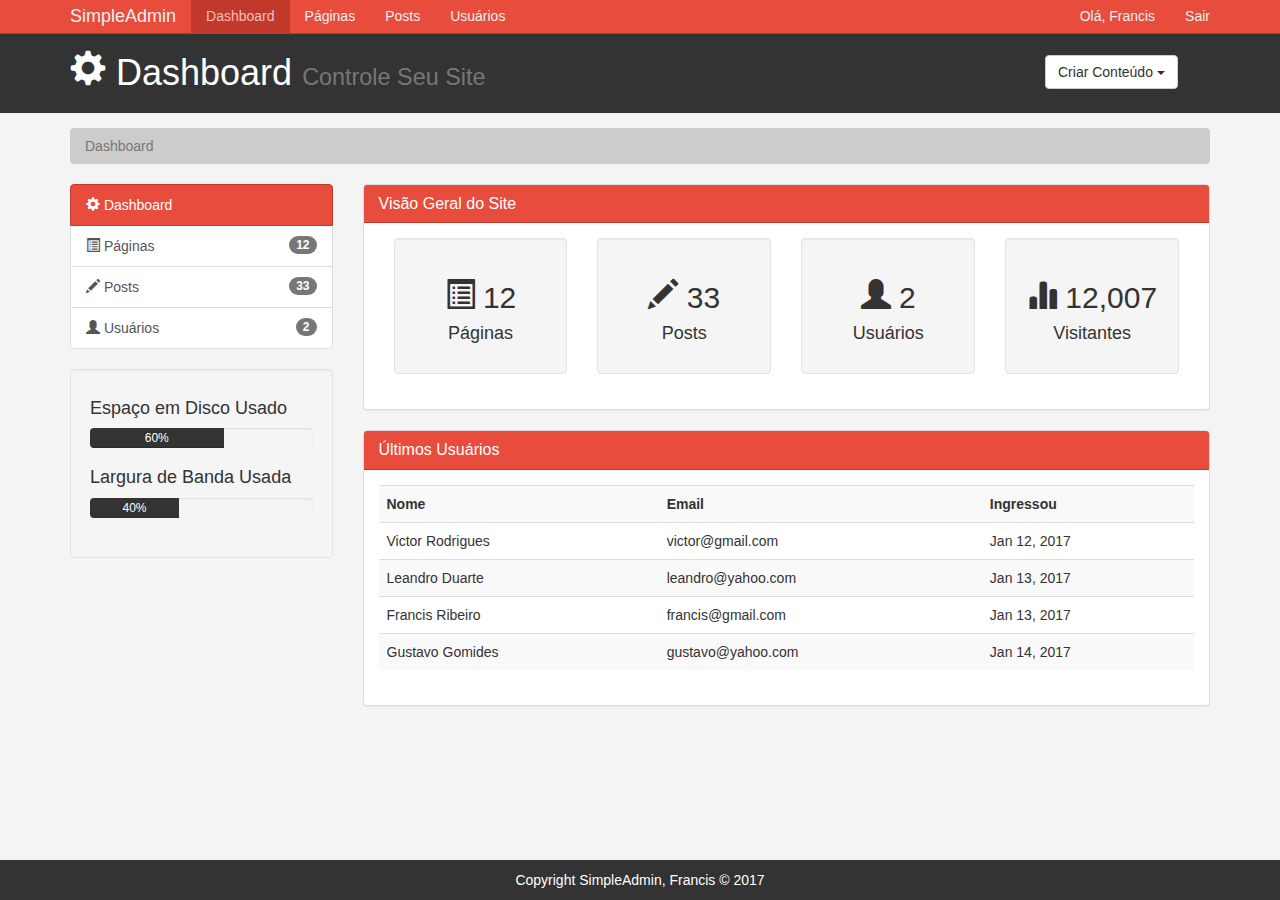
<file: index.html>
<!DOCTYPE html>
<html lang="pt-br">

<head>
    <meta charset="utf-8">
    <meta http-equiv="X-UA-Compatible" content="IE=edge">
    <meta name="viewport" content="width=device-width, initial-scale=1">
    <title>Admin Área | Dashboard </title>
    <!-- Bootstrap core CSS -->
    <link href="css/bootstrap.min.css" rel="stylesheet">
    <!-- Style adicional CSS -->
    <link href="css/style.css" rel="stylesheet">
    <!-- CDN CKeditor -->
    <script src="https://cdn.ckeditor.com/4.6.2/standard/ckeditor.js"></script>
</head>

<body>

    <nav class="navbar navbar-default navbar-fixed-top">
        <div class="container">
            <div class="navbar-header">
                <button type="button" class="navbar-toggle collapsed" data-toggle="collapse" data-target="#navbar" aria-expanded="false" aria-controls="navbar">
                    <span class="sr-only">Toggle navigation</span>
                    <span class="icon-bar"></span>
                    <span class="icon-bar"></span>
                    <span class="icon-bar"></span>
                </button>
                <a class="navbar-brand" href="#">SimpleAdmin</a>
            </div>
            <div id="navbar" class="collapse navbar-collapse">
                <ul class="nav navbar-nav">
                    <li class="active"><a href="index.html">Dashboard</a></li>
                    <li><a href="pages/pages.html">Páginas</a></li>
                    <li><a href="pages/posts.html">Posts</a></li>
                    <li><a href="pages/users.html">Usuários</a></li>
                </ul>
                <ul class="nav navbar-nav navbar-right">
                    <li><a href="#">Olá, Francis</a></li>
                    <li><a href="pages/login.html">Sair</a></li>
                </ul>
            </div>
            <!--/.nav-collapse -->
        </div>
    </nav>

    <header id="header">
        <div class="container">
            <div class="row">
                <div class="col-md-10">
                    <h1><span class="glyphicon glyphicon-cog" aria-hidden="true"></span> Dashboard <small>Controle Seu Site</small></h1>
                </div>

                <div class="col-md-2">
                    <div class="dropdown create">
                        <button class="btn btn-default dropdown-toggle" type="button" id="dropdownMenu1" data-toggle="dropdown" aria-haspopup="true" aria-expanded="true">
                                Criar Conteúdo
                                <span class="caret"></span>
                            </button>
                        <ul class="dropdown-menu" aria-labelledby="dropdownMenu1">
                            <li><a type="button" data-toggle="modal" data-target="#addPage">Adicionar Páginas</a></li>
                            <li><a href="#">Adicionar Posts</a></li>
                            <li><a href="#">Adicionar Usuários</a></li>
                        </ul>
                    </div>
                </div>
            </div>
        </div>
        <!-- /.container -->
    </header>

    <section id="breadcrumb">
        <div class="container">
            <ol class="breadcrumb">
                <li class="active">Dashboard</li>
            </ol>
        </div>
    </section>

    <section id="main">
        <div class="container">
            <div class="row">
                <div class="col-md-3">
                    <div class="list-group">
                        <a href="pages/index.html" class="list-group-item active main-color-bg">
                            <span class="glyphicon glyphicon-cog" aria-hidden="true"></span> Dashboard
                        </a>
                        <a href="pages/pages.html" class="list-group-item">
                            <span class="glyphicon glyphicon-list-alt" aria-hidden="true"></span> Páginas
                            <span class="badge">12</span>
                        </a>
                        <a href="pages/posts.html" class="list-group-item">
                            <span class="glyphicon glyphicon-pencil" aria-hidden="true"></span> Posts
                            <span class="badge">33</span>
                        </a>
                        <a href="pages/users.html" class="list-group-item">
                            <span class="glyphicon glyphicon-user" aria-hidden="true"></span> Usuários
                            <span class="badge">2</span>
                        </a>
                    </div>
                    <div class="well">
                        <h4>Espaço em Disco Usado</h4>
                        <div class="progress">
                            <div class="progress-bar" role="progressbar" aria-valuenow="60" aria-valuemin="0" aria-valuemax="100" style="width: 60%;">
                                60%
                            </div>
                        </div>
                        <h4>Largura de Banda Usada</h4>
                        <div class="progress">
                            <div class="progress-bar" role="progressbar" aria-valuenow="40" aria-valuemin="0" aria-valuemax="100" style="width: 40%;">
                                40%
                            </div>
                        </div>
                    </div>
                </div>
                <div class="col-md-9">
                    <!-- Visão Geral do Site -->
                    <div class="panel panel-default">
                        <div class="panel-heading main-color-bg">
                            <h3 class="panel-title">Visão Geral do Site</h3>
                        </div>
                        <div class="panel-body">
                            <div class="col-md-3">
                                <div class="well dash-box">
                                    <h2>
                                        <span class="glyphicon glyphicon-list-alt" aria-hidden="true"></span> 12
                                    </h2>
                                    <h4>Páginas</h4>
                                </div>
                            </div>
                            <div class="col-md-3">
                                <div class="well dash-box">
                                    <h2>
                                        <span class="glyphicon glyphicon-pencil" aria-hidden="true"></span> 33
                                    </h2>
                                    <h4>Posts</h4>
                                </div>
                            </div>
                            <div class="col-md-3">
                                <div class="well dash-box">
                                    <h2>
                                        <span class="glyphicon glyphicon-user" aria-hidden="true"></span> 2
                                    </h2>
                                    <h4>Usuários</h4>
                                </div>
                            </div>
                            <div class="col-md-3">
                                <div class="well dash-box">
                                    <h2>
                                        <span class="glyphicon glyphicon-stats" aria-hidden="true"></span> 12,007
                                    </h2>
                                    <h4>Visitantes</h4>
                                </div>
                            </div>
                        </div>
                    </div>
                    <!-- Últimos Usuários -->
                    <div class="panel panel-default">
                        <div class="panel-heading main-color-bg">
                            <h3 class="panel-title">Últimos Usuários</h3>
                        </div>
                        <div class="panel-body">
                            <table class="table table-striped table-hover">
                                <tr>
                                    <th>Nome</th>
                                    <th>Email</th>
                                    <th>Ingressou</th>
                                </tr>
                                <tr>
                                    <td>Victor Rodrigues</td>
                                    <td>victor@gmail.com</td>
                                    <td>Jan 12, 2017</td>
                                </tr>
                                <tr>
                                    <td>Leandro Duarte</td>
                                    <td>leandro@yahoo.com</td>
                                    <td>Jan 13, 2017</td>
                                </tr>
                                <tr>
                                    <td>Francis Ribeiro</td>
                                    <td>francis@gmail.com</td>
                                    <td>Jan 13, 2017</td>
                                </tr>
                                <tr>
                                    <td>Gustavo Gomides</td>
                                    <td>gustavo@yahoo.com</td>
                                    <td>Jan 14, 2017</td>
                                </tr>
                            </table>
                        </div>
                    </div>
                </div>
            </div>
        </div>
    </section>

    <!-- Footer -->
    <footer id="footer">
        <p>Copyright SimpleAdmin, Francis &copy; 2017</p>
    </footer>

    <!-- Modais -->

    <!-- Add Páginas -->
    <div class="modal fade" id="addPage" tabindex="-1" role="dialog" aria-labelledby="myModalLabel">
        <div class="modal-dialog" role="document">
            <div class="modal-content">
                <form>
                    <div class="modal-header">
                        <button type="button" class="close" data-dismiss="modal" aria-label="Close"><span aria-hidden="true">&times;</span></button>
                        <h4 class="modal-title" id="myModalLabel">Adicionar Páginas</h4>
                    </div>
                    <div class="modal-body">
                        <div class="form-group">
                            <label>Título da Página</label>
                            <input type="text" class="form-control" placeholder="Título da Página">
                        </div>
                        <div class="form-group">
                            <label>Corpo da Página</label>
                            <textarea name="editor1" class="form-control" placeholder="Corpo da Página"></textarea>
                        </div>
                        <div class="checkbox">
                            <label>
                                <input type="checkbox"> Publicada
                            </label>
                        </div>
                        <div class="form-group">
                            <label>Meta Tags</label>
                            <input type="text" class="form-control" placeholder="Adicionar algumas Tags...">
                        </div>
                        <div class="form-group">
                            <label>Meta Description</label>
                            <input type="text" class="form-control" placeholder="Adicionar Meta Description...">
                        </div>
                    </div>
                    <div class="modal-footer">
                        <button type="button" class="btn btn-default" data-dismiss="modal">Fechar</button>
                        <button type="submit" class="btn btn-primary">Salvar Mudanças</button>
                    </div>
                </form>
            </div>
        </div>
    </div>

    <!-- CKeditor -->
    <script>
        CKEDITOR.replace('editor1');
    </script>

    <!-- Bootstrap core JavaScript
    ================================================== -->
    <!-- Placed at the end of the document so the pages load faster -->
    <script src=" https://ajax.googleapis.com/ajax/libs/jquery/1.12.4/jquery.min.js "></script>
    <script src="js/bootstrap.min.js "></script>

</body>

</html>
</file>
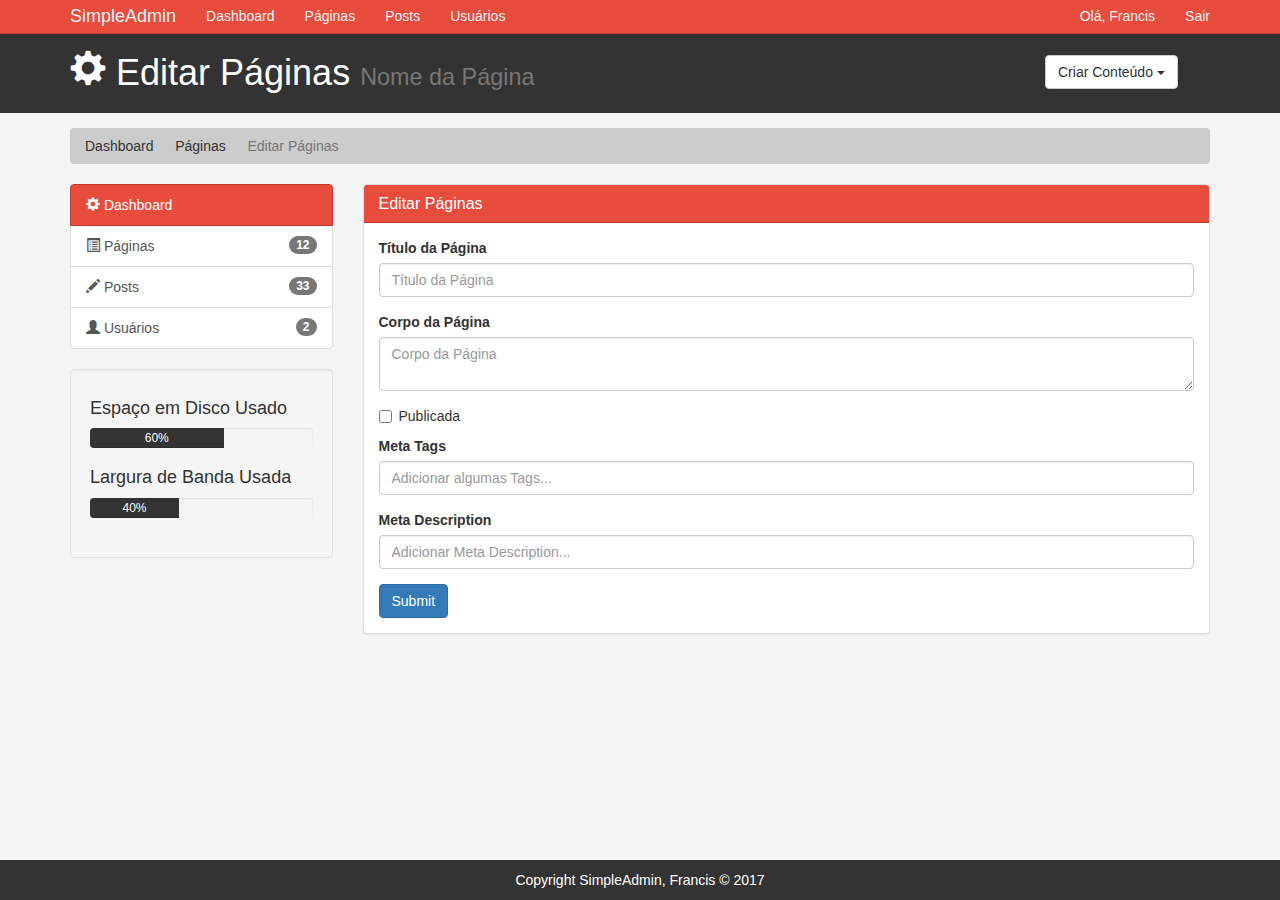
<file: pages/edit.html>
<!DOCTYPE html>
<html lang="pt-br">

<head>
    <meta charset="utf-8">
    <meta http-equiv="X-UA-Compatible" content="IE=edge">
    <meta name="viewport" content="width=device-width, initial-scale=1">
    <title>Admin Area | Editar Páginas</title>
    <!-- Bootstrap core CSS -->
    <link href="../css/bootstrap.min.css" rel="stylesheet">
    <!-- Style adicional CSS -->
    <link href="../css/style.css" rel="stylesheet">
    <!-- CDN CKeditor -->
    <script src="https://cdn.ckeditor.com/4.6.2/standard/ckeditor.js"></script>
</head>

<body>

    <nav class="navbar navbar-default navbar-fixed-top">
        <div class="container">
            <div class="navbar-header">
                <button type="button" class="navbar-toggle collapsed" data-toggle="collapse" data-target="#navbar" aria-expanded="false" aria-controls="navbar">
                    <span class="sr-only">Toggle navigation</span>
                    <span class="icon-bar"></span>
                    <span class="icon-bar"></span>
                    <span class="icon-bar"></span>
                </button>
                <a class="navbar-brand" href="#">SimpleAdmin</a>
            </div>
            <div id="navbar" class="collapse navbar-collapse">
                <ul class="nav navbar-nav">
                    <li><a href="../index.html">Dashboard</a></li>
                    <li><a href="pages.html">Páginas</a></li>
                    <li><a href="posts.html">Posts</a></li>
                    <li><a href="users.html">Usuários</a></li>
                </ul>
                <ul class="nav navbar-nav navbar-right">
                    <li><a href="#">Olá, Francis</a></li>
                    <li><a href="login.html">Sair</a></li>
                </ul>
            </div>
            <!--/.nav-collapse -->
        </div>
    </nav>

    <header id="header">
        <div class="container">
            <div class="row">
                <div class="col-md-10">
                    <h1><span class="glyphicon glyphicon-cog" aria-hidden="true"></span> Editar Páginas <small>Nome da Página</small></h1>
                </div>

                <div class="col-md-2">
                    <div class="dropdown create">
                        <button class="btn btn-default dropdown-toggle" type="button" id="dropdownMenu1" data-toggle="dropdown" aria-haspopup="true" aria-expanded="true">
                                Criar Conteúdo
                                <span class="caret"></span>
                            </button>
                        <ul class="dropdown-menu" aria-labelledby="dropdownMenu1">
                            <li><a type="button" data-toggle="modal" data-target="#addPage">Adicionar Páginas</a></li>
                            <li><a href="#">Adicionar Posts</a></li>
                            <li><a href="#">Adicionar Usuários</a></li>
                        </ul>
                    </div>
                </div>
            </div>
        </div>
        <!-- /.container -->
    </header>

    <section id="breadcrumb">
        <div class="container">
            <ol class="breadcrumb">
                <li><a href="../index.html">Dashboard</a></li>
                <li><a href="pages.html">Páginas</a></li>
                <li class="active">Editar Páginas</li>
            </ol>
        </div>
    </section>

    <section id="main">
        <div class="container">
            <div class="row">
                <div class="col-md-3">
                    <div class="list-group">
                        <a href="index.html" class="list-group-item active main-color-bg">
                            <span class="glyphicon glyphicon-cog" aria-hidden="true"></span> Dashboard
                        </a>
                        <a href="pages.html" class="list-group-item">
                            <span class="glyphicon glyphicon-list-alt" aria-hidden="true"></span> Páginas
                            <span class="badge">12</span>
                        </a>
                        <a href="posts.html" class="list-group-item">
                            <span class="glyphicon glyphicon-pencil" aria-hidden="true"></span> Posts
                            <span class="badge">33</span>
                        </a>
                        <a href="users.html" class="list-group-item">
                            <span class="glyphicon glyphicon-user" aria-hidden="true"></span> Usuários
                            <span class="badge">2</span>
                        </a>
                    </div>
                    <div class="well">
                        <h4>Espaço em Disco Usado</h4>
                        <div class="progress">
                            <div class="progress-bar" role="progressbar" aria-valuenow="60" aria-valuemin="0" aria-valuemax="100" style="width: 60%;">
                                60%
                            </div>
                        </div>
                        <h4>Largura de Banda Usada</h4>
                        <div class="progress">
                            <div class="progress-bar" role="progressbar" aria-valuenow="40" aria-valuemin="0" aria-valuemax="100" style="width: 40%;">
                                40%
                            </div>
                        </div>
                    </div>
                </div>
                <div class="col-md-9">
                    <!-- Visão Geral do Site -->
                    <div class="panel panel-default">
                        <div class="panel-heading main-color-bg">
                            <h3 class="panel-title">Editar Páginas</h3>
                        </div>
                        <div class="panel-body">
                            <form>
                                <div class="form-group">
                                    <label>Título da Página</label>
                                    <input type="text" class="form-control" placeholder="Título da Página">
                                </div>
                                <div class="form-group">
                                    <label>Corpo da Página</label>
                                    <textarea name="editor1" class="form-control" placeholder="Corpo da Página"></textarea>
                                </div>
                                <div class="checkbox">
                                    <label>
                                <input type="checkbox"> Publicada
                            </label>
                                </div>
                                <div class="form-group">
                                    <label>Meta Tags</label>
                                    <input type="text" class="form-control" placeholder="Adicionar algumas Tags...">
                                </div>
                                <div class="form-group">
                                    <label>Meta Description</label>
                                    <input type="text" class="form-control" placeholder="Adicionar Meta Description...">
                                </div>
                                <input type="submit" class="btn btn-primary" value="Submit">
                            </form>
                        </div>
                    </div>
                </div>
            </div>
        </div>
    </section>

    <!-- Footer -->
    <footer id="footer">
        <p>Copyright SimpleAdmin, Francis &copy; 2017</p>
    </footer>

    <!-- Modais -->

    <!-- Add Páginas -->
    <div class="modal fade" id="addPage" tabindex="-1" role="dialog" aria-labelledby="myModalLabel">
        <div class="modal-dialog" role="document">
            <div class="modal-content">
                <form>
                    <div class="modal-header">
                        <button type="button" class="close" data-dismiss="modal" aria-label="Close"><span aria-hidden="true">&times;</span></button>
                        <h4 class="modal-title" id="myModalLabel">Adicionar Páginas</h4>
                    </div>
                    <div class="modal-body">
                        <div class="form-group">
                            <label>Título da Página</label>
                            <input type="text" class="form-control" placeholder="Título da Página">
                        </div>
                        <div class="form-group">
                            <label>Corpo da Página</label>
                            <textarea name="editor1" class="form-control" placeholder="Corpo da Página"></textarea>
                        </div>
                        <div class="checkbox">
                            <label>
                                <input type="checkbox"> Publicada
                            </label>
                        </div>
                        <div class="form-group">
                            <label>Meta Tags</label>
                            <input type="text" class="form-control" placeholder="Adicionar algumas Tags...">
                        </div>
                        <div class="form-group">
                            <label>Meta Description</label>
                            <input type="text" class="form-control" placeholder="Adicionar Meta Description...">
                        </div>
                    </div>
                    <div class="modal-footer">
                        <button type="button" class="btn btn-default" data-dismiss="modal">Fechar</button>
                        <button type="submit" class="btn btn-primary">Salvar Mudanças</button>
                    </div>
                </form>
            </div>
        </div>
    </div>

    <!-- CKeditor -->
    <script>
        CKEDITOR.replace('editor1');
    </script>

    <!-- Bootstrap core JavaScript
    ================================================== -->
    <!-- Placed at the end of the document so the pages load faster -->
    <script src=" https://ajax.googleapis.com/ajax/libs/jquery/1.12.4/jquery.min.js "></script>
    <script src="../js/bootstrap.min.js "></script>

</body>

</html>
</file>
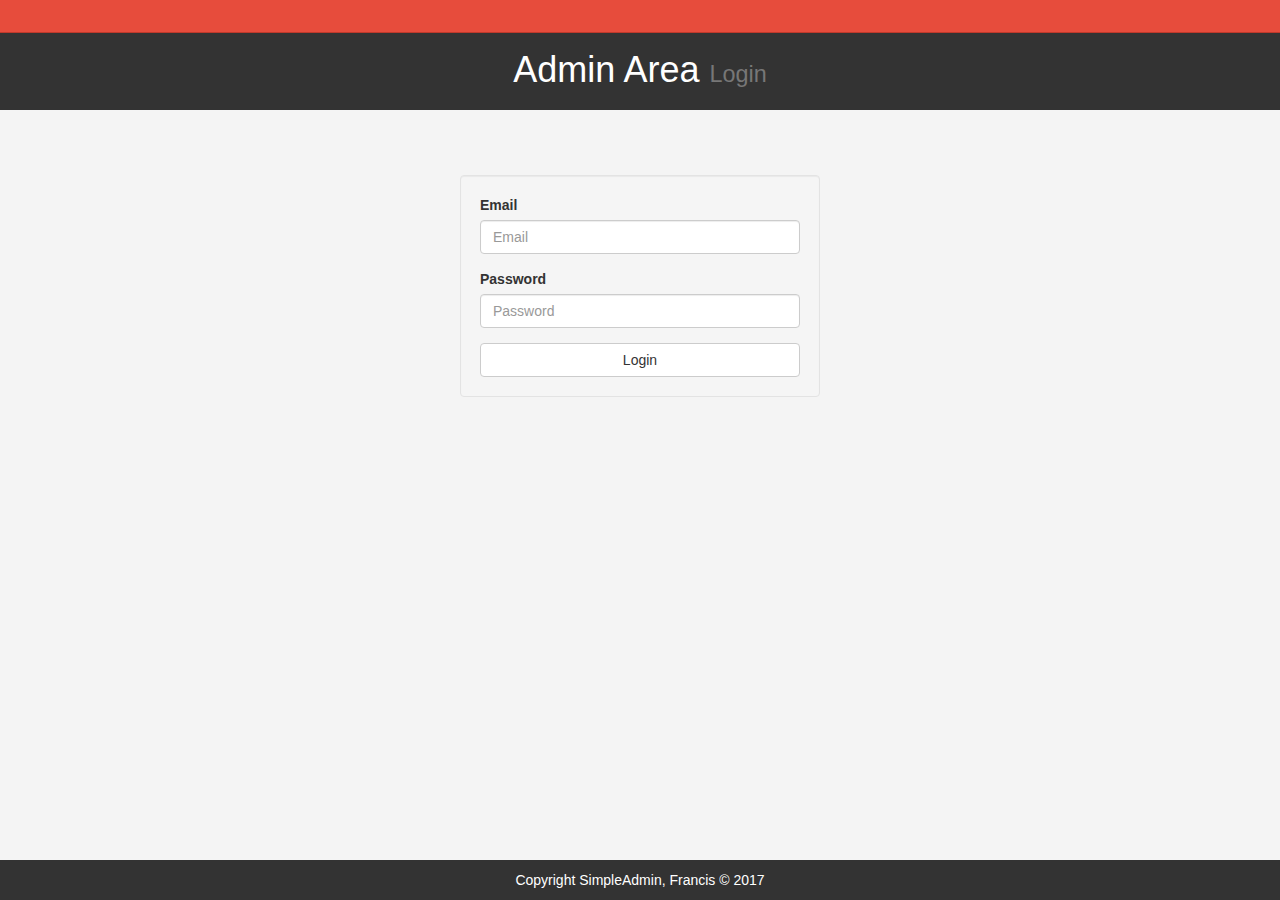
<file: pages/login.html>
<!DOCTYPE html>
<html lang="pt-br">

<head>
    <meta charset="utf-8">
    <meta http-equiv="X-UA-Compatible" content="IE=edge">
    <meta name="viewport" content="width=device-width, initial-scale=1">
    <title>Admin Área | Login </title>
    <!-- Bootstrap core CSS -->
    <link href="../css/bootstrap.min.css" rel="stylesheet">
    <!-- Style adicional CSS -->
    <link href="../css/style.css" rel="stylesheet">
    <!-- CDN CKeditor -->
    <script src="https://cdn.ckeditor.com/4.6.2/standard/ckeditor.js"></script>
</head>

<body>

    <nav class="navbar navbar-default navbar-fixed-top">

    </nav>

    <header id="header">
        <div class="container">
            <div class="row">
                <div class="col-md-12">
                    <h1 class="text-center">Admin Area <small>Login</small></h1>
                </div>
            </div>
        </div>
        <!-- /.container -->
    </header>

    <section id="main">
        <div class="container">
            <div class="row">
                <div class="col-md-4 col-md-offset-4">
                    <form id="login" action="../index.html" class="well">
                        <div class="form-group">
                            <label>Email</label>
                            <input type="text" class="form-control" placeholder="Email">
                        </div>
                        <div class="form-group">
                            <label>Password</label>
                            <input type="password" class="form-control" placeholder="Password">
                        </div>
                        <button type="submit" class="btn btn-default btn-block">Login</button>
                    </form>
                </div>
            </div>
        </div>
    </section>

    <!-- Footer -->
    <footer id="footer">
        <p>Copyright SimpleAdmin, Francis &copy; 2017</p>
    </footer>

    <!-- Bootstrap core JavaScript
    ================================================== -->
    <!-- Placed at the end of the document so the pages load faster -->
    <script src=" https://ajax.googleapis.com/ajax/libs/jquery/1.12.4/jquery.min.js "></script>
    <script src="../js/bootstrap.min.js "></script>

</body>

</html>
</file>
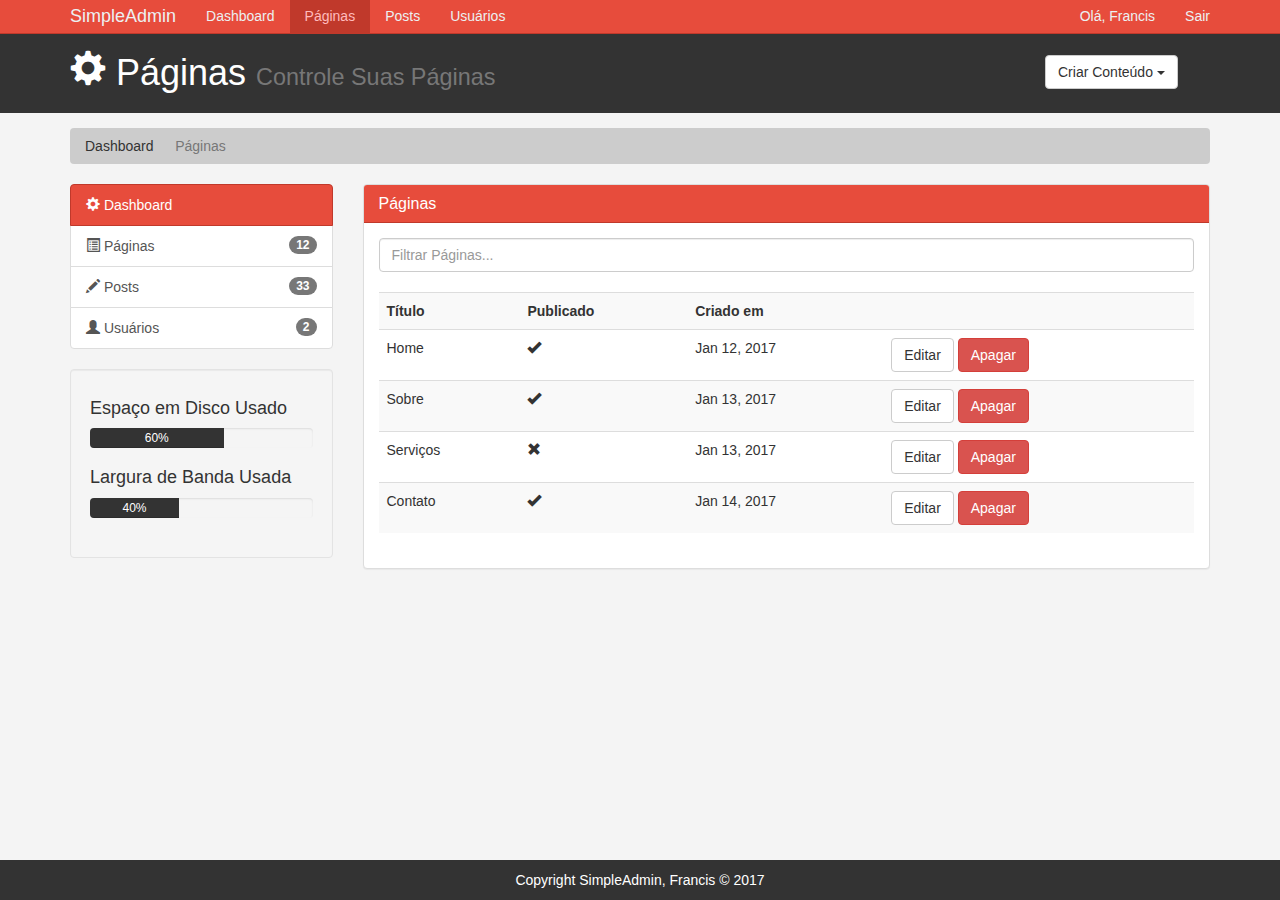
<file: pages/pages.html>
<!DOCTYPE html>
<html lang="pt-br">

<head>
    <meta charset="utf-8">
    <meta http-equiv="X-UA-Compatible" content="IE=edge">
    <meta name="viewport" content="width=device-width, initial-scale=1">
    <title>Admin Area | Páginas </title>
    <!-- Bootstrap core CSS -->
    <link href="../css/bootstrap.min.css" rel="stylesheet">
    <!-- Style adicional CSS -->
    <link href="../css/style.css" rel="stylesheet">
    <!-- CDN CKeditor -->
    <script src="https://cdn.ckeditor.com/4.6.2/standard/ckeditor.js"></script>
</head>

<body>

    <nav class="navbar navbar-default navbar-fixed-top">
        <div class="container">
            <div class="navbar-header">
                <button type="button" class="navbar-toggle collapsed" data-toggle="collapse" data-target="#navbar" aria-expanded="false" aria-controls="navbar">
                    <span class="sr-only">Toggle navigation</span>
                    <span class="icon-bar"></span>
                    <span class="icon-bar"></span>
                    <span class="icon-bar"></span>
                </button>
                <a class="navbar-brand" href="#">SimpleAdmin</a>
            </div>
            <div id="navbar" class="collapse navbar-collapse">
                <ul class="nav navbar-nav">
                    <li><a href="../index.html">Dashboard</a></li>
                    <li class="active"><a href="pages.html">Páginas</a></li>
                    <li><a href="posts.html">Posts</a></li>
                    <li><a href="users.html">Usuários</a></li>
                </ul>
                <ul class="nav navbar-nav navbar-right">
                    <li><a href="#">Olá, Francis</a></li>
                    <li><a href="login.html">Sair</a></li>
                </ul>
            </div>
            <!--/.nav-collapse -->
        </div>
    </nav>

    <header id="header">
        <div class="container">
            <div class="row">
                <div class="col-md-10">
                    <h1><span class="glyphicon glyphicon-cog" aria-hidden="true"></span> Páginas <small>Controle Suas Páginas</small></h1>
                </div>

                <div class="col-md-2">
                    <div class="dropdown create">
                        <button class="btn btn-default dropdown-toggle" type="button" id="dropdownMenu1" data-toggle="dropdown" aria-haspopup="true" aria-expanded="true">
                                Criar Conteúdo
                                <span class="caret"></span>
                            </button>
                        <ul class="dropdown-menu" aria-labelledby="dropdownMenu1">
                            <li><a type="button" data-toggle="modal" data-target="#addPage">Adicionar Páginas</a></li>
                            <li><a href="#">Adicionar Posts</a></li>
                            <li><a href="#">Adicionar Usuários</a></li>
                        </ul>
                    </div>
                </div>
            </div>
        </div>
        <!-- /.container -->
    </header>

    <section id="breadcrumb">
        <div class="container">
            <ol class="breadcrumb">
                <li><a href="../index.html">Dashboard</a></li>
                <li class="active">Páginas</li>
            </ol>
        </div>
    </section>

    <section id="main">
        <div class="container">
            <div class="row">
                <div class="col-md-3">
                    <div class="list-group">
                        <a href="index.html" class="list-group-item active main-color-bg">
                            <span class="glyphicon glyphicon-cog" aria-hidden="true"></span> Dashboard
                        </a>
                        <a href="pages.html" class="list-group-item">
                            <span class="glyphicon glyphicon-list-alt" aria-hidden="true"></span> Páginas
                            <span class="badge">12</span>
                        </a>
                        <a href="posts.html" class="list-group-item">
                            <span class="glyphicon glyphicon-pencil" aria-hidden="true"></span> Posts
                            <span class="badge">33</span>
                        </a>
                        <a href="users.html" class="list-group-item">
                            <span class="glyphicon glyphicon-user" aria-hidden="true"></span> Usuários
                            <span class="badge">2</span>
                        </a>
                    </div>
                    <div class="well">
                        <h4>Espaço em Disco Usado</h4>
                        <div class="progress">
                            <div class="progress-bar" role="progressbar" aria-valuenow="60" aria-valuemin="0" aria-valuemax="100" style="width: 60%;">
                                60%
                            </div>
                        </div>
                        <h4>Largura de Banda Usada</h4>
                        <div class="progress">
                            <div class="progress-bar" role="progressbar" aria-valuenow="40" aria-valuemin="0" aria-valuemax="100" style="width: 40%;">
                                40%
                            </div>
                        </div>
                    </div>
                </div>
                <div class="col-md-9">
                    <!-- Visão Geral do Site -->
                    <div class="panel panel-default">
                        <div class="panel-heading main-color-bg">
                            <h3 class="panel-title">Páginas</h3>
                        </div>
                        <div class="panel-body">
                            <div class="row">
                                <div class="col-md-12">
                                    <input class="form-control" type="text" placeholder="Filtrar Páginas...">
                                </div>
                            </div>
                            <br>
                            <table class="table table-striped table-hover">
                                <tr>
                                    <th>Título</th>
                                    <th>Publicado</th>
                                    <th>Criado em</th>
                                    <th></th>
                                </tr>
                                <tr>
                                    <td>Home</td>
                                    <td><span class="glyphicon glyphicon-ok" aria-hidden="true"></span></td>
                                    <td>Jan 12, 2017</td>
                                    <td><a class="btn btn-default" href="edit.html">Editar</a> <a class="btn btn-danger" href="#">Apagar</a></td>
                                </tr>
                                <tr>
                                    <td>Sobre</td>
                                    <td><span class="glyphicon glyphicon-ok" aria-hidden="true"></span></td>
                                    <td>Jan 13, 2017</td>
                                    <td><a class="btn btn-default" href="edit.html">Editar</a> <a class="btn btn-danger" href="#">Apagar</a></td>
                                </tr>
                                <tr>
                                    <td>Serviços</td>
                                    <td><span class="glyphicon glyphicon-remove" aria-hidden="true"></span></td>
                                    <td>Jan 13, 2017</td>
                                    <td><a class="btn btn-default" href="edit.html">Editar</a> <a class="btn btn-danger" href="#">Apagar</a></td>
                                </tr>
                                <tr>
                                    <td>Contato</td>
                                    <td><span class="glyphicon glyphicon-ok" aria-hidden="true"></span></td>
                                    <td>Jan 14, 2017</td>
                                    <td><a class="btn btn-default" href="edit.html">Editar</a> <a class="btn btn-danger" href="#">Apagar</a></td>
                                </tr>
                            </table>
                        </div>
                    </div>
                </div>
            </div>
        </div>
    </section>

    <!-- Footer -->
    <footer id="footer">
        <p>Copyright SimpleAdmin, Francis &copy; 2017</p>
    </footer>

    <!-- Modais -->

    <!-- Add Páginas -->
    <div class="modal fade" id="addPage" tabindex="-1" role="dialog" aria-labelledby="myModalLabel">
        <div class="modal-dialog" role="document">
            <div class="modal-content">
                <form>
                    <div class="modal-header">
                        <button type="button" class="close" data-dismiss="modal" aria-label="Close"><span aria-hidden="true">&times;</span></button>
                        <h4 class="modal-title" id="myModalLabel">Adicionar Páginas</h4>
                    </div>
                    <div class="modal-body">
                        <div class="form-group">
                            <label>Título da Página</label>
                            <input type="text" class="form-control" placeholder="Título da Página">
                        </div>
                        <div class="form-group">
                            <label>Corpo da Página</label>
                            <textarea name="editor1" class="form-control" placeholder="Corpo da Página"></textarea>
                        </div>
                        <div class="checkbox">
                            <label>
                                <input type="checkbox"> Publicada
                            </label>
                        </div>
                        <div class="form-group">
                            <label>Meta Tags</label>
                            <input type="text" class="form-control" placeholder="Adicionar algumas Tags...">
                        </div>
                        <div class="form-group">
                            <label>Meta Description</label>
                            <input type="text" class="form-control" placeholder="Adicionar Meta Description...">
                        </div>
                    </div>
                    <div class="modal-footer">
                        <button type="button" class="btn btn-default" data-dismiss="modal">Fechar</button>
                        <button type="submit" class="btn btn-primary">Salvar Mudanças</button>
                    </div>
                </form>
            </div>
        </div>
    </div>

    <!-- CKeditor -->
    <script>
        CKEDITOR.replace('editor1');
    </script>

    <!-- Bootstrap core JavaScript
    ================================================== -->
    <!-- Placed at the end of the document so the pages load faster -->
    <script src=" https://ajax.googleapis.com/ajax/libs/jquery/1.12.4/jquery.min.js "></script>
    <script src="../js/bootstrap.min.js "></script>

</body>

</html>
</file>
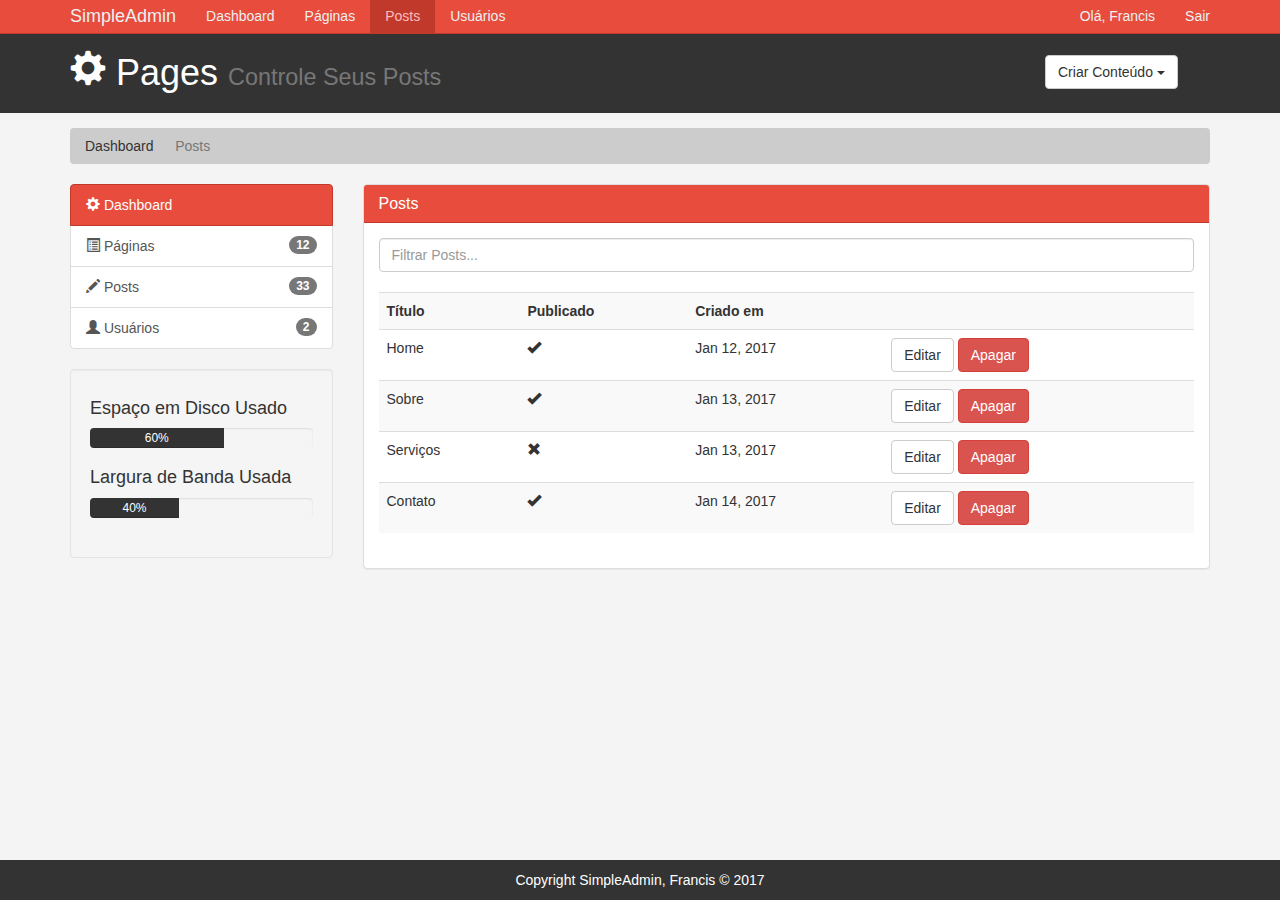
<file: pages/posts.html>
<!DOCTYPE html>
<html lang="pt-br">

<head>
    <meta charset="utf-8">
    <meta http-equiv="X-UA-Compatible" content="IE=edge">
    <meta name="viewport" content="width=device-width, initial-scale=1">
    <title>Admin Area | Posts </title>
    <!-- Bootstrap core CSS -->
    <link href="../css/bootstrap.min.css" rel="stylesheet">
    <!-- Style adicional CSS -->
    <link href="../css/style.css" rel="stylesheet">
    <!-- CDN CKeditor -->
    <script src="https://cdn.ckeditor.com/4.6.2/standard/ckeditor.js"></script>
</head>

<body>

    <nav class="navbar navbar-default navbar-fixed-top">
        <div class="container">
            <div class="navbar-header">
                <button type="button" class="navbar-toggle collapsed" data-toggle="collapse" data-target="#navbar" aria-expanded="false" aria-controls="navbar">
                    <span class="sr-only">Toggle navigation</span>
                    <span class="icon-bar"></span>
                    <span class="icon-bar"></span>
                    <span class="icon-bar"></span>
                </button>
                <a class="navbar-brand" href="#">SimpleAdmin</a>
            </div>
            <div id="navbar" class="collapse navbar-collapse">
                <ul class="nav navbar-nav">
                    <li><a href="../index.html">Dashboard</a></li>
                    <li><a href="pages.html">Páginas</a></li>
                    <li class="active"><a href="posts.html">Posts</a></li>
                    <li><a href="users.html">Usuários</a></li>
                </ul>
                <ul class="nav navbar-nav navbar-right">
                    <li><a href="#">Olá, Francis</a></li>
                    <li><a href="login.html">Sair</a></li>
                </ul>
            </div>
            <!--/.nav-collapse -->
        </div>
    </nav>

    <header id="header">
        <div class="container">
            <div class="row">
                <div class="col-md-10">
                    <h1><span class="glyphicon glyphicon-cog" aria-hidden="true"></span> Pages <small>Controle Seus Posts</small></h1>
                </div>

                <div class="col-md-2">
                    <div class="dropdown create">
                        <button class="btn btn-default dropdown-toggle" type="button" id="dropdownMenu1" data-toggle="dropdown" aria-haspopup="true" aria-expanded="true">
                                Criar Conteúdo
                                <span class="caret"></span>
                            </button>
                        <ul class="dropdown-menu" aria-labelledby="dropdownMenu1">
                            <li><a type="button" data-toggle="modal" data-target="#addPage">Adicionar Páginas</a></li>
                            <li><a href="#">Adicionar Posts</a></li>
                            <li><a href="#">Adicionar Usuários</a></li>
                        </ul>
                    </div>
                </div>
            </div>
        </div>
        <!-- /.container -->
    </header>

    <section id="breadcrumb">
        <div class="container">
            <ol class="breadcrumb">
                <li><a href="../index.html">Dashboard</a></li>
                <li class="active">Posts</li>
            </ol>
        </div>
    </section>

    <section id="main">
        <div class="container">
            <div class="row">
                <div class="col-md-3">
                    <div class="list-group">
                        <a href="index.html" class="list-group-item active main-color-bg">
                            <span class="glyphicon glyphicon-cog" aria-hidden="true"></span> Dashboard
                        </a>
                        <a href="pages.html" class="list-group-item">
                            <span class="glyphicon glyphicon-list-alt" aria-hidden="true"></span> Páginas
                            <span class="badge">12</span>
                        </a>
                        <a href="posts.html" class="list-group-item">
                            <span class="glyphicon glyphicon-pencil" aria-hidden="true"></span> Posts
                            <span class="badge">33</span>
                        </a>
                        <a href="users.html" class="list-group-item">
                            <span class="glyphicon glyphicon-user" aria-hidden="true"></span> Usuários
                            <span class="badge">2</span>
                        </a>
                    </div>
                    <div class="well">
                        <h4>Espaço em Disco Usado</h4>
                        <div class="progress">
                            <div class="progress-bar" role="progressbar" aria-valuenow="60" aria-valuemin="0" aria-valuemax="100" style="width: 60%;">
                                60%
                            </div>
                        </div>
                        <h4>Largura de Banda Usada</h4>
                        <div class="progress">
                            <div class="progress-bar" role="progressbar" aria-valuenow="40" aria-valuemin="0" aria-valuemax="100" style="width: 40%;">
                                40%
                            </div>
                        </div>
                    </div>
                </div>
                <div class="col-md-9">
                    <!-- Visão Geral do Site -->
                    <div class="panel panel-default">
                        <div class="panel-heading main-color-bg">
                            <h3 class="panel-title">Posts</h3>
                        </div>
                        <div class="panel-body">
                            <div class="row">
                                <div class="col-md-12">
                                    <input class="form-control" type="text" placeholder="Filtrar Posts...">
                                </div>
                            </div>
                            <br>
                            <table class="table table-striped table-hover">
                                <tr>
                                    <th>Título</th>
                                    <th>Publicado</th>
                                    <th>Criado em</th>
                                    <th></th>
                                </tr>
                                <tr>
                                    <td>Home</td>
                                    <td><span class="glyphicon glyphicon-ok" aria-hidden="true"></span></td>
                                    <td>Jan 12, 2017</td>
                                    <td><a class="btn btn-default" href="edit.html">Editar</a> <a class="btn btn-danger" href="#">Apagar</a></td>
                                </tr>
                                <tr>
                                    <td>Sobre</td>
                                    <td><span class="glyphicon glyphicon-ok" aria-hidden="true"></span></td>
                                    <td>Jan 13, 2017</td>
                                    <td><a class="btn btn-default" href="edit.html">Editar</a> <a class="btn btn-danger" href="#">Apagar</a></td>
                                </tr>
                                <tr>
                                    <td>Serviços</td>
                                    <td><span class="glyphicon glyphicon-remove" aria-hidden="true"></span></td>
                                    <td>Jan 13, 2017</td>
                                    <td><a class="btn btn-default" href="edit.html">Editar</a> <a class="btn btn-danger" href="#">Apagar</a></td>
                                </tr>
                                <tr>
                                    <td>Contato</td>
                                    <td><span class="glyphicon glyphicon-ok" aria-hidden="true"></span></td>
                                    <td>Jan 14, 2017</td>
                                    <td><a class="btn btn-default" href="edit.html">Editar</a> <a class="btn btn-danger" href="#">Apagar</a></td>
                                </tr>
                            </table>
                        </div>
                    </div>
                </div>
            </div>
        </div>
    </section>

    <!-- Footer -->
    <footer id="footer">
        <p>Copyright SimpleAdmin, Francis &copy; 2017</p>
    </footer>

    <!-- Modais -->

    <!-- Add Páginas -->
    <div class="modal fade" id="addPage" tabindex="-1" role="dialog" aria-labelledby="myModalLabel">
        <div class="modal-dialog" role="document">
            <div class="modal-content">
                <form>
                    <div class="modal-header">
                        <button type="button" class="close" data-dismiss="modal" aria-label="Close"><span aria-hidden="true">&times;</span></button>
                        <h4 class="modal-title" id="myModalLabel">Adicionar Páginas</h4>
                    </div>
                    <div class="modal-body">
                        <div class="form-group">
                            <label>Título da Página</label>
                            <input type="text" class="form-control" placeholder="Título da Página">
                        </div>
                        <div class="form-group">
                            <label>Corpo da Página</label>
                            <textarea name="editor1" class="form-control" placeholder="Corpo da Página"></textarea>
                        </div>
                        <div class="checkbox">
                            <label>
                                <input type="checkbox"> Publicada
                            </label>
                        </div>
                        <div class="form-group">
                            <label>Meta Tags</label>
                            <input type="text" class="form-control" placeholder="Adicionar algumas Tags...">
                        </div>
                        <div class="form-group">
                            <label>Meta Description</label>
                            <input type="text" class="form-control" placeholder="Adicionar Meta Description...">
                        </div>
                    </div>
                    <div class="modal-footer">
                        <button type="button" class="btn btn-default" data-dismiss="modal">Fechar</button>
                        <button type="submit" class="btn btn-primary">Salvar Mudanças</button>
                    </div>
                </form>
            </div>
        </div>
    </div>

    <!-- CKeditor -->
    <script>
        CKEDITOR.replace('editor1');
    </script>

    <!-- Bootstrap core JavaScript
    ================================================== -->
    <!-- Placed at the end of the document so the pages load faster -->
    <script src=" https://ajax.googleapis.com/ajax/libs/jquery/1.12.4/jquery.min.js "></script>
    <script src="../js/bootstrap.min.js "></script>

</body>

</html>
</file>
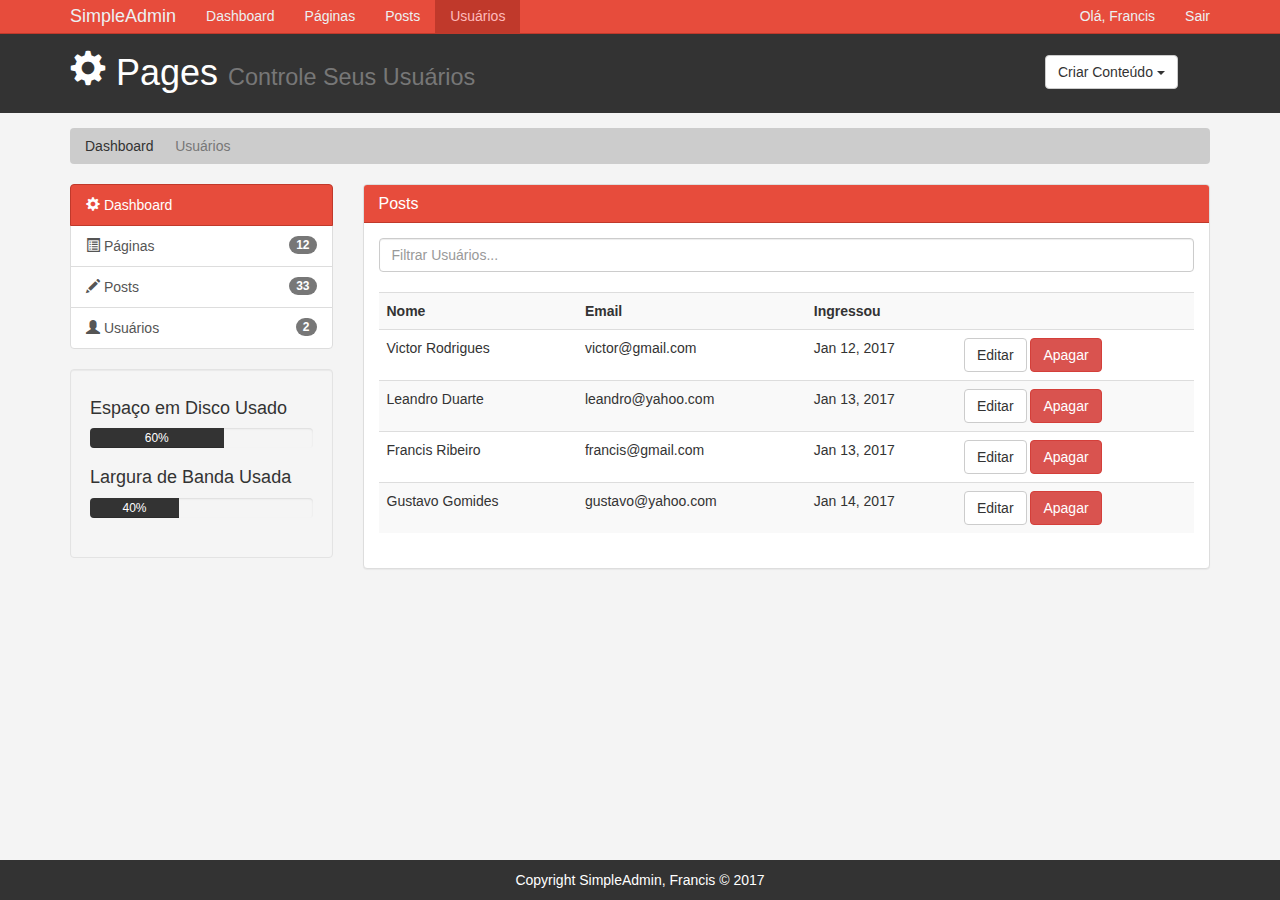
<file: pages/users.html>
<!DOCTYPE html>
<html lang="pt-br">

<head>
    <meta charset="utf-8">
    <meta http-equiv="X-UA-Compatible" content="IE=edge">
    <meta name="viewport" content="width=device-width, initial-scale=1">
    <title>Admin Area | Usuários </title>
    <!-- Bootstrap core CSS -->
    <link href="../css/bootstrap.min.css" rel="stylesheet">
    <!-- Style adicional CSS -->
    <link href="../css/style.css" rel="stylesheet">
    <!-- CDN CKeditor -->
    <script src="https://cdn.ckeditor.com/4.6.2/standard/ckeditor.js"></script>
</head>

<body>

    <nav class="navbar navbar-default navbar-fixed-top">
        <div class="container">
            <div class="navbar-header">
                <button type="button" class="navbar-toggle collapsed" data-toggle="collapse" data-target="#navbar" aria-expanded="false" aria-controls="navbar">
                    <span class="sr-only">Toggle navigation</span>
                    <span class="icon-bar"></span>
                    <span class="icon-bar"></span>
                    <span class="icon-bar"></span>
                </button>
                <a class="navbar-brand" href="#">SimpleAdmin</a>
            </div>
            <div id="navbar" class="collapse navbar-collapse">
                <ul class="nav navbar-nav">
                    <li><a href="../index.html">Dashboard</a></li>
                    <li><a href="pages.html">Páginas</a></li>
                    <li><a href="posts.html">Posts</a></li>
                    <li class="active"><a href="users.html">Usuários</a></li>
                </ul>
                <ul class="nav navbar-nav navbar-right">
                    <li><a href="#">Olá, Francis</a></li>
                    <li><a href="login.html">Sair</a></li>
                </ul>
            </div>
            <!--/.nav-collapse -->
        </div>
    </nav>

    <header id="header">
        <div class="container">
            <div class="row">
                <div class="col-md-10">
                    <h1><span class="glyphicon glyphicon-cog" aria-hidden="true"></span> Pages <small>Controle Seus Usuários</small></h1>
                </div>

                <div class="col-md-2">
                    <div class="dropdown create">
                        <button class="btn btn-default dropdown-toggle" type="button" id="dropdownMenu1" data-toggle="dropdown" aria-haspopup="true" aria-expanded="true">
                                Criar Conteúdo
                                <span class="caret"></span>
                            </button>
                        <ul class="dropdown-menu" aria-labelledby="dropdownMenu1">
                            <li><a type="button" data-toggle="modal" data-target="#addPage">Adicionar Páginas</a></li>
                            <li><a href="#">Adicionar Posts</a></li>
                            <li><a href="#">Adicionar Usuários</a></li>
                        </ul>
                    </div>
                </div>
            </div>
        </div>
        <!-- /.container -->
    </header>

    <section id="breadcrumb">
        <div class="container">
            <ol class="breadcrumb">
                <li><a href="../index.html">Dashboard</a></li>
                <li class="active">Usuários</li>
            </ol>
        </div>
    </section>

    <section id="main">
        <div class="container">
            <div class="row">
                <div class="col-md-3">
                    <div class="list-group">
                        <a href="index.html" class="list-group-item active main-color-bg">
                            <span class="glyphicon glyphicon-cog" aria-hidden="true"></span> Dashboard
                        </a>
                        <a href="pages.html" class="list-group-item">
                            <span class="glyphicon glyphicon-list-alt" aria-hidden="true"></span> Páginas
                            <span class="badge">12</span>
                        </a>
                        <a href="posts.html" class="list-group-item">
                            <span class="glyphicon glyphicon-pencil" aria-hidden="true"></span> Posts
                            <span class="badge">33</span>
                        </a>
                        <a href="users.html" class="list-group-item">
                            <span class="glyphicon glyphicon-user" aria-hidden="true"></span> Usuários
                            <span class="badge">2</span>
                        </a>
                    </div>
                    <div class="well">
                        <h4>Espaço em Disco Usado</h4>
                        <div class="progress">
                            <div class="progress-bar" role="progressbar" aria-valuenow="60" aria-valuemin="0" aria-valuemax="100" style="width: 60%;">
                                60%
                            </div>
                        </div>
                        <h4>Largura de Banda Usada</h4>
                        <div class="progress">
                            <div class="progress-bar" role="progressbar" aria-valuenow="40" aria-valuemin="0" aria-valuemax="100" style="width: 40%;">
                                40%
                            </div>
                        </div>
                    </div>
                </div>
                <div class="col-md-9">
                    <!-- Visão Geral do Site -->
                    <div class="panel panel-default">
                        <div class="panel-heading main-color-bg">
                            <h3 class="panel-title">Posts</h3>
                        </div>
                        <div class="panel-body">
                            <div class="row">
                                <div class="col-md-12">
                                    <input class="form-control" type="text" placeholder="Filtrar Usuários...">
                                </div>
                            </div>
                            <br>
                            <table class="table table-striped table-hover">
                                <tr>
                                    <th>Nome</th>
                                    <th>Email</th>
                                    <th>Ingressou</th>
                                    <th></th>
                                </tr>
                                <tr>
                                    <td>Victor Rodrigues</td>
                                    <td>victor@gmail.com</td>
                                    <td>Jan 12, 2017</td>
                                    <td><a class="btn btn-default" href="edit.html">Editar</a> <a class="btn btn-danger" href="#">Apagar</a></td>
                                </tr>
                                <tr>
                                    <td>Leandro Duarte</td>
                                    <td>leandro@yahoo.com</td>
                                    <td>Jan 13, 2017</td>
                                    <td><a class="btn btn-default" href="edit.html">Editar</a> <a class="btn btn-danger" href="#">Apagar</a></td>
                                </tr>
                                <tr>
                                    <td>Francis Ribeiro</td>
                                    <td>francis@gmail.com</td>
                                    <td>Jan 13, 2017</td>
                                    <td><a class="btn btn-default" href="edit.html">Editar</a> <a class="btn btn-danger" href="#">Apagar</a></td>
                                </tr>
                                <tr>
                                    <td>Gustavo Gomides</td>
                                    <td>gustavo@yahoo.com</td>
                                    <td>Jan 14, 2017</td>
                                    <td><a class="btn btn-default" href="edit.html">Editar</a> <a class="btn btn-danger" href="#">Apagar</a></td>
                                </tr>
                            </table>
                        </div>
                    </div>
                </div>
            </div>
        </div>
    </section>

    <!-- Footer -->
    <footer id="footer">
        <p>Copyright SimpleAdmin, Francis &copy; 2017</p>
    </footer>

    <!-- Modais -->

    <!-- Add Páginas -->
    <div class="modal fade" id="addPage" tabindex="-1" role="dialog" aria-labelledby="myModalLabel">
        <div class="modal-dialog" role="document">
            <div class="modal-content">
                <form>
                    <div class="modal-header">
                        <button type="button" class="close" data-dismiss="modal" aria-label="Close"><span aria-hidden="true">&times;</span></button>
                        <h4 class="modal-title" id="myModalLabel">Adicionar Páginas</h4>
                    </div>
                    <div class="modal-body">
                        <div class="form-group">
                            <label>Título da Página</label>
                            <input type="text" class="form-control" placeholder="Título da Página">
                        </div>
                        <div class="form-group">
                            <label>Corpo da Página</label>
                            <textarea name="editor1" class="form-control" placeholder="Corpo da Página"></textarea>
                        </div>
                        <div class="checkbox">
                            <label>
                                <input type="checkbox"> Publicada
                            </label>
                        </div>
                        <div class="form-group">
                            <label>Meta Tags</label>
                            <input type="text" class="form-control" placeholder="Adicionar algumas Tags...">
                        </div>
                        <div class="form-group">
                            <label>Meta Description</label>
                            <input type="text" class="form-control" placeholder="Adicionar Meta Description...">
                        </div>
                    </div>
                    <div class="modal-footer">
                        <button type="button" class="btn btn-default" data-dismiss="modal">Fechar</button>
                        <button type="submit" class="btn btn-primary">Salvar Mudanças</button>
                    </div>
                </form>
            </div>
        </div>
    </div>

    <!-- CKeditor -->
    <script>
        CKEDITOR.replace('editor1');
    </script>

    <!-- Bootstrap core JavaScript
    ================================================== -->
    <!-- Placed at the end of the document so the pages load faster -->
    <script src=" https://ajax.googleapis.com/ajax/libs/jquery/1.12.4/jquery.min.js "></script>
    <script src="../js/bootstrap.min.js "></script>

</body>

</html>
</file>
<file: css/style.css>
body {
    background: #f4f4f4;
    margin-bottom: 60px;
}

html {
    position: relative;
    min-height: 100%;
}


/* Navbar */

.navbar {
    min-height: 33px !important;
    margin-bottom: 0;
    border-radius: 0;
}

.navbar-nav>li>a,
.navbar-brand {
    padding-top: 6px !important;
    padding-bottom: 0 !important;
    height: 33px;
}

.navbar-default {
    background-color: #e74c3c;
    border-color: #c0392b;
}

.navbar-default .navbar-brand {
    color: #ecf0f1;
}

.navbar-default .navbar-brand:hover,
.navbar-default .navbar-brand:focus {
    color: #ffbbbc;
}

.navbar-default .navbar-text {
    color: #ecf0f1;
}

.navbar-default .navbar-nav>li>a {
    color: #ecf0f1;
}

.navbar-default .navbar-nav>li>a:hover,
.navbar-default .navbar-nav>li>a:focus {
    color: #ffbbbc;
}

.navbar-default .navbar-nav>.active>a,
.navbar-default .navbar-nav>.active>a:hover,
.navbar-default .navbar-nav>.active>a:focus {
    color: #ffbbbc;
    background-color: #c0392b;
}

.navbar-default .navbar-nav>.open>a,
.navbar-default .navbar-nav>.open>a:hover,
.navbar-default .navbar-nav>.open>a:focus {
    color: #ffbbbc;
    background-color: #c0392b;
}

.navbar-default .navbar-toggle {
    border-color: #c0392b;
}

.navbar-default .navbar-toggle:hover,
.navbar-default .navbar-toggle:focus {
    background-color: #c0392b;
}

.navbar-default .navbar-toggle .icon-bar {
    background-color: #ecf0f1;
}

.navbar-default .navbar-collapse,
.navbar-default .navbar-form {
    border-color: #ecf0f1;
}

.navbar-default .navbar-link {
    color: #ecf0f1;
}

.navbar-default .navbar-link:hover {
    color: #ffbbbc;
}


/* Custom */

.main-color-bg {
    background-color: #e74c3c !important;
    border-color: #c0392b !important;
    color: #ffffff !important;
}


/* Header */

#header {
    padding-top: 30px;
    background: #333333;
    color: #ffffff;
    padding-bottom: 10px;
    margin-bottom: 15px;
}

#header .create {
    padding-top: 25px;
}


/* Breadcrumb */

.breadcrumb {
    background: #cccccc;
    color: #333333;
}

.breadcrumb a {
    color: #333333;
}


/* Progress bars */

.progress-bar {
    background: #333333;
    color: #ffffff;
}


/* Painel*/

.dash-box {
    text-align: center;
}


/* Footer */

#footer {
    background: #333333;
    color: #ffffff;
    text-align: center;
    padding-top: 10px;
    position: absolute;
    bottom: 0;
    width: 100%;
    height: 40px;
}


/* Login */

#login {
    margin-top: 50px;
}

@media (max-width: 767px) {
    .navbar-default .navbar-nav .open .dropdown-menu>li>a {
        color: #ecf0f1;
    }
    .navbar-default .navbar-nav .open .dropdown-menu>li>a:hover,
    .navbar-default .navbar-nav .open .dropdown-menu>li>a:focus {
        color: #ecdbff;
    }
    .navbar-default .navbar-nav .open .dropdown-menu>.active>a,
    .navbar-default .navbar-nav .open .dropdown-menu>.active>a:hover,
    .navbar-default .navbar-nav .open .dropdown-menu>.active>a:focus {
        color: #ecdbff;
        background-color: #8e44ad;
    }
}
</file>
